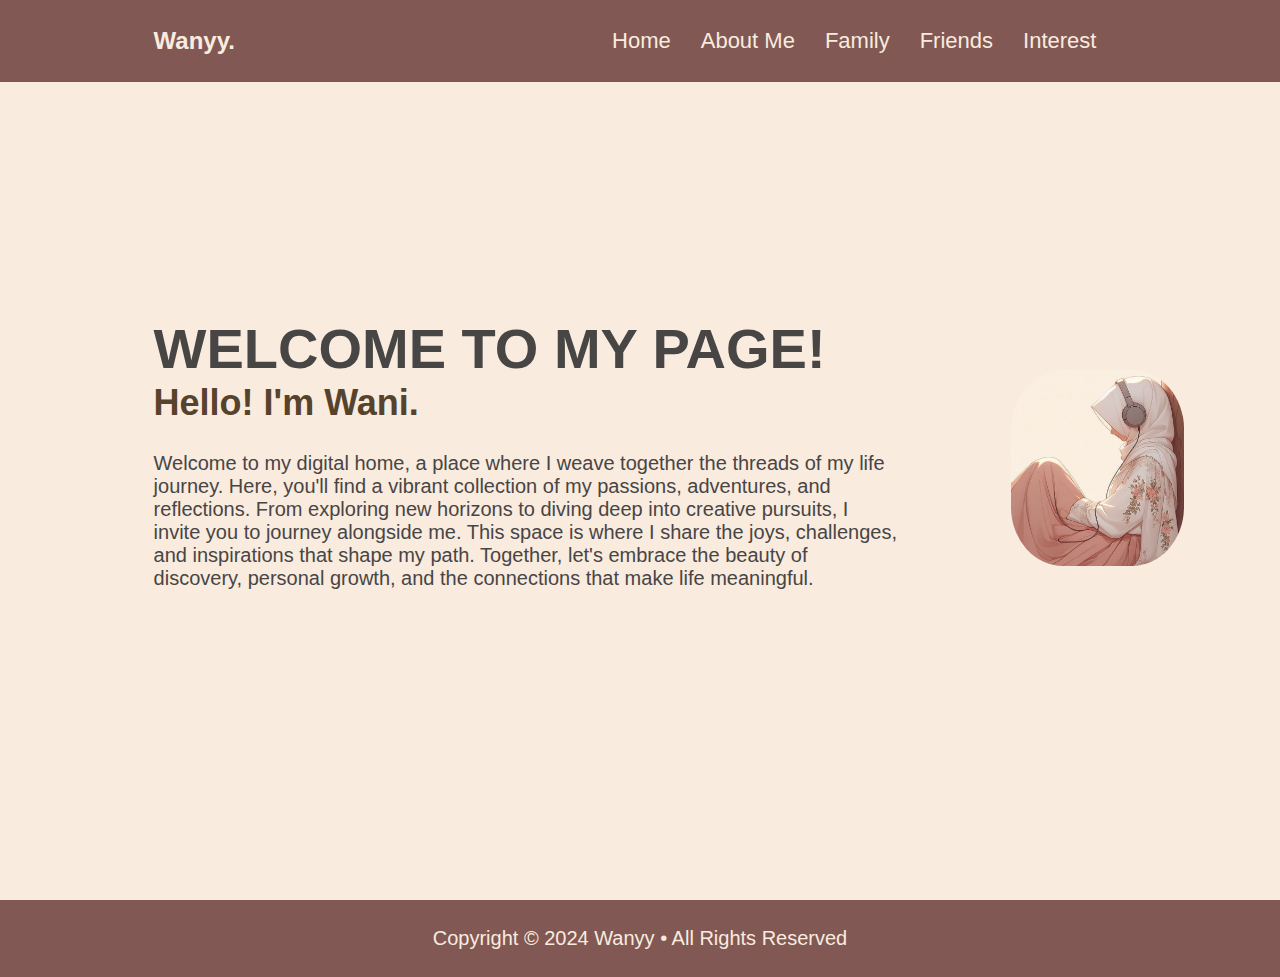
<file: index.html>
<!DOCTYPE html>
<html>
    <head>
        <title>Personal Website</title>
        <link rel="stylesheet"  href="css/style.css">
        <link rel="stylesheet"  href="css/header.css">
    </head>

    <body>

        <header class="header">
            <a href="index.html" class="logo">Wanyy.</a>

            <nav class="navbar">
               <a href="index.html">Home</a>

               <div class="dropdown">
                <a href="aboutme.html">About Me</a>
                <ul class="dropdown-content">
                    <li><a href="aboutme.html#me">Me</a></li>
                    <li class="dropdown">
                        <a href="aboutme.html#educate">Education</a>
                        <ul class="dropdown-content sub-dropdown">
                            <li><a href="aboutme.html#primary-school">Primary School</a></li>
                            <li><a href="aboutme.html#secondary-school">Secondary School</a></li>
                            <li><a href="aboutme.html#stam-era">STAM Era</a></li>
                            <li><a href="aboutme.html#degree">Degree</a></li>
                        </ul>
                    </li>
                </ul>
            </div>

                <a href="family.html">Family</a>
                <a href="friends.html">Friends</a>
                <a href="interest.html">Interest</a>

            </nav>
        </header>
     
     <section class="home">
        <div class="home-content">
            <h1>WELCOME TO MY PAGE!</h1>
            <h3>Hello! I'm Wani.</h3>
            <p>Welcome to my digital home, a place where I weave together the threads of my life journey. 
                Here, you'll find a vibrant collection of my passions, adventures, and reflections. 
                From exploring new horizons to diving deep into creative pursuits, I invite you to journey alongside me. 
                This space is where I share the joys, challenges, and inspirations that shape my path. 
                Together, let's embrace the beauty of discovery, personal growth, and the connections that make life meaningful.</p>
        </div>
        
        <div class="image">
            <img src="gallery/hijabis.jpg" class="girl">
        </div>
     </section>


     <section class="footer">
        <p>Copyright &copy; 2024 Wanyy • All Rights Reserved</p>

    </section>
    </body>
</html>
</file>
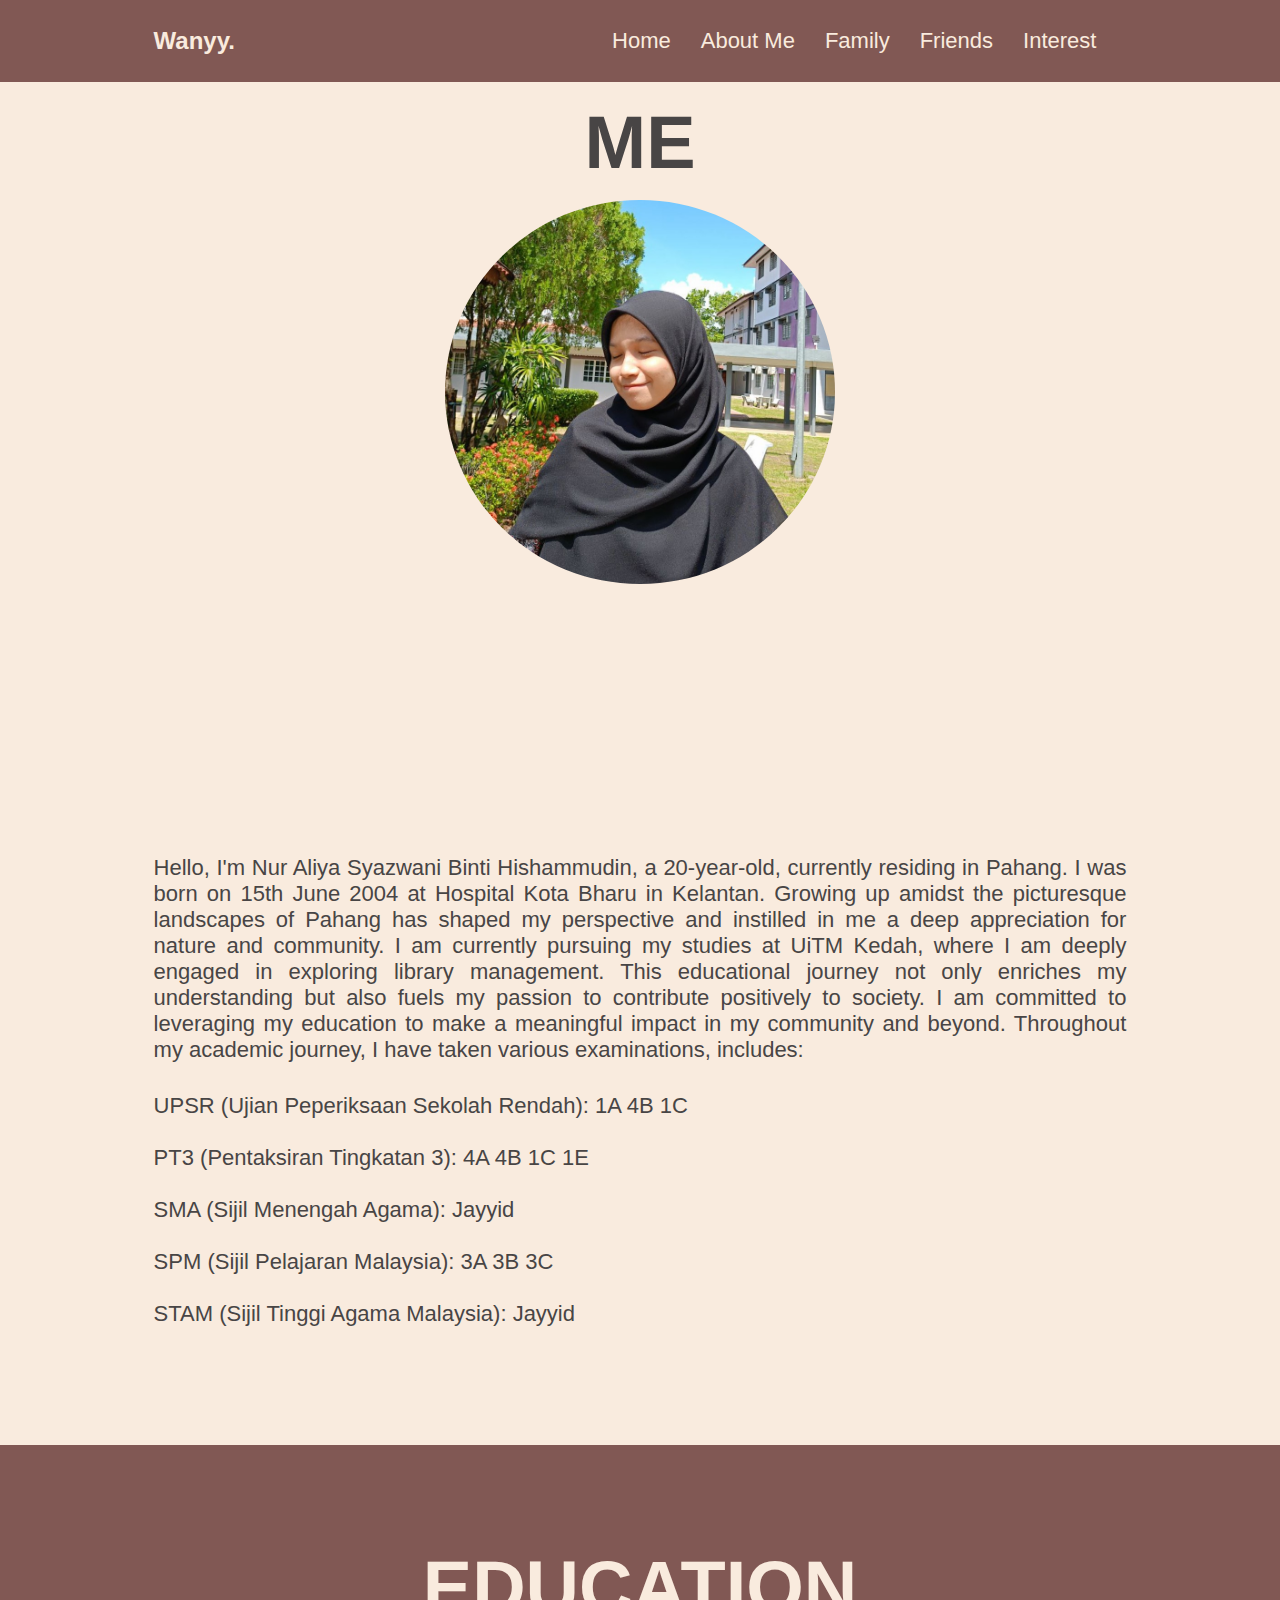
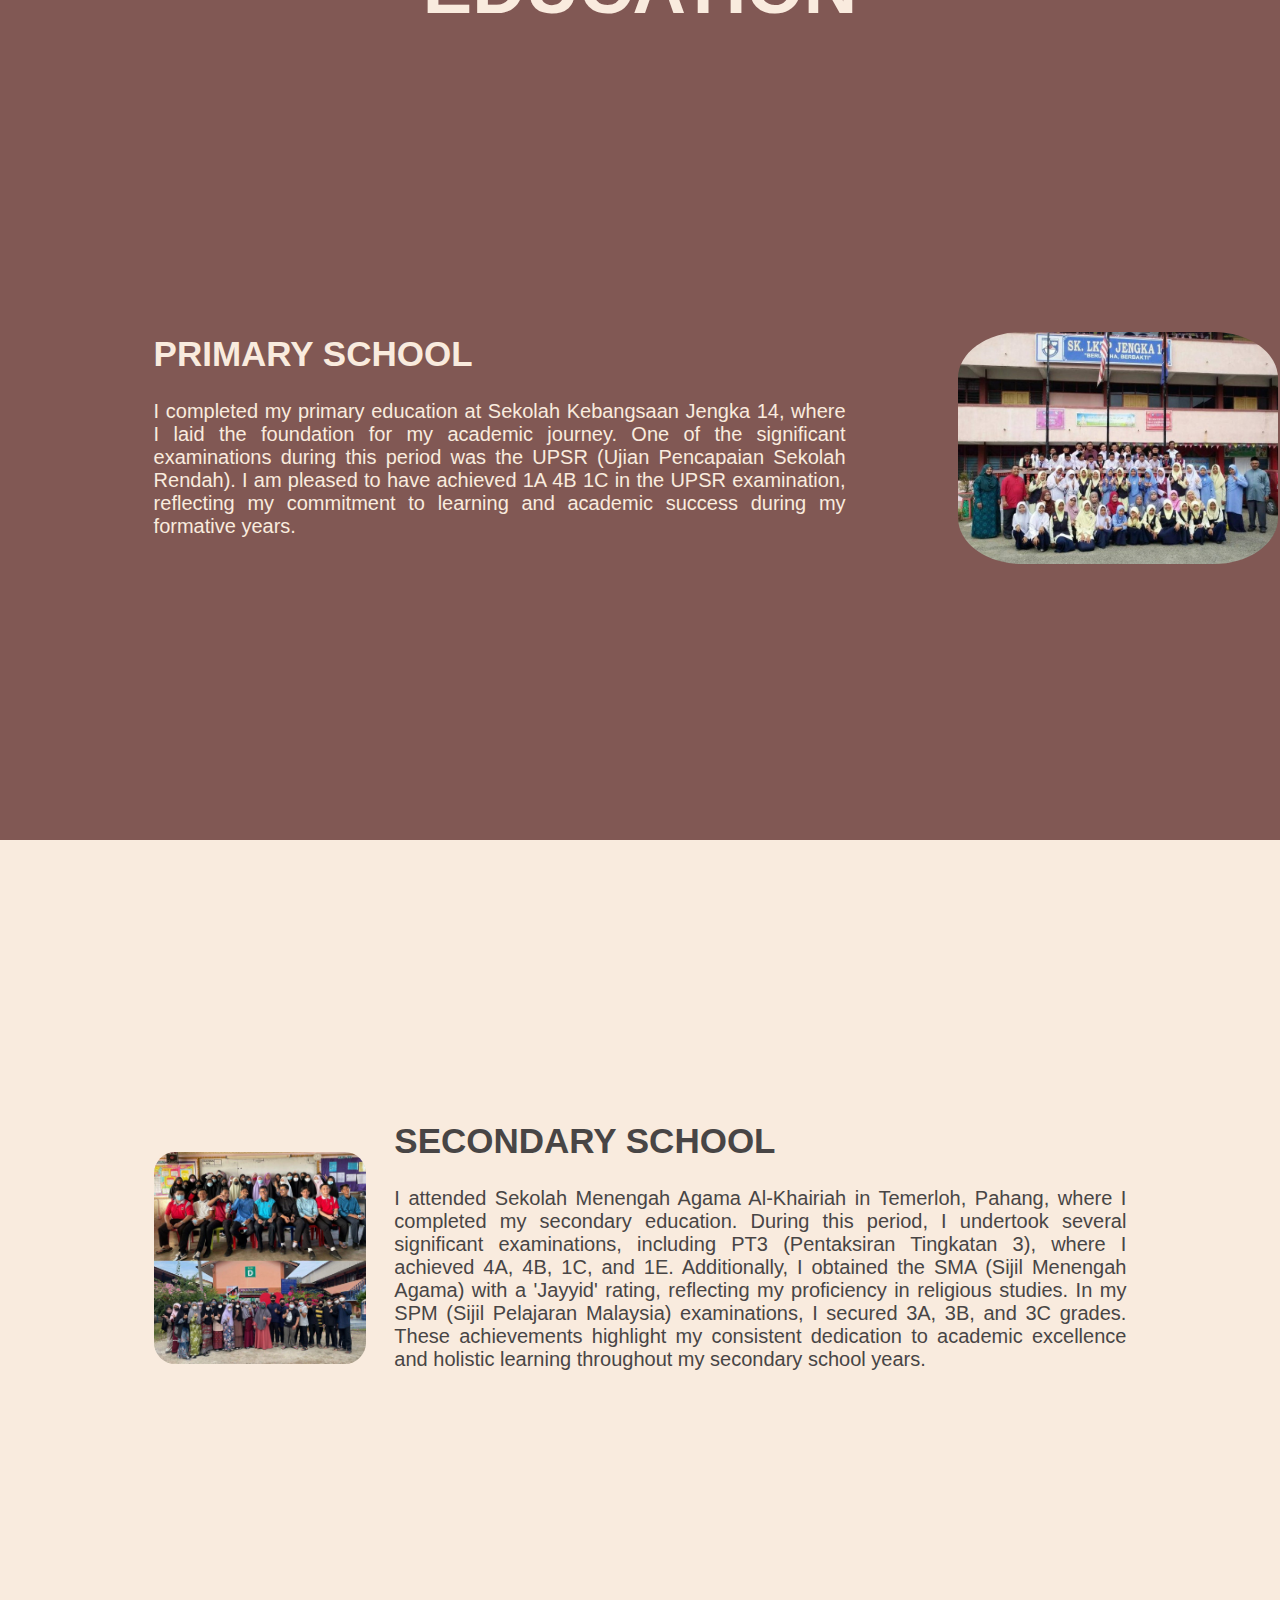
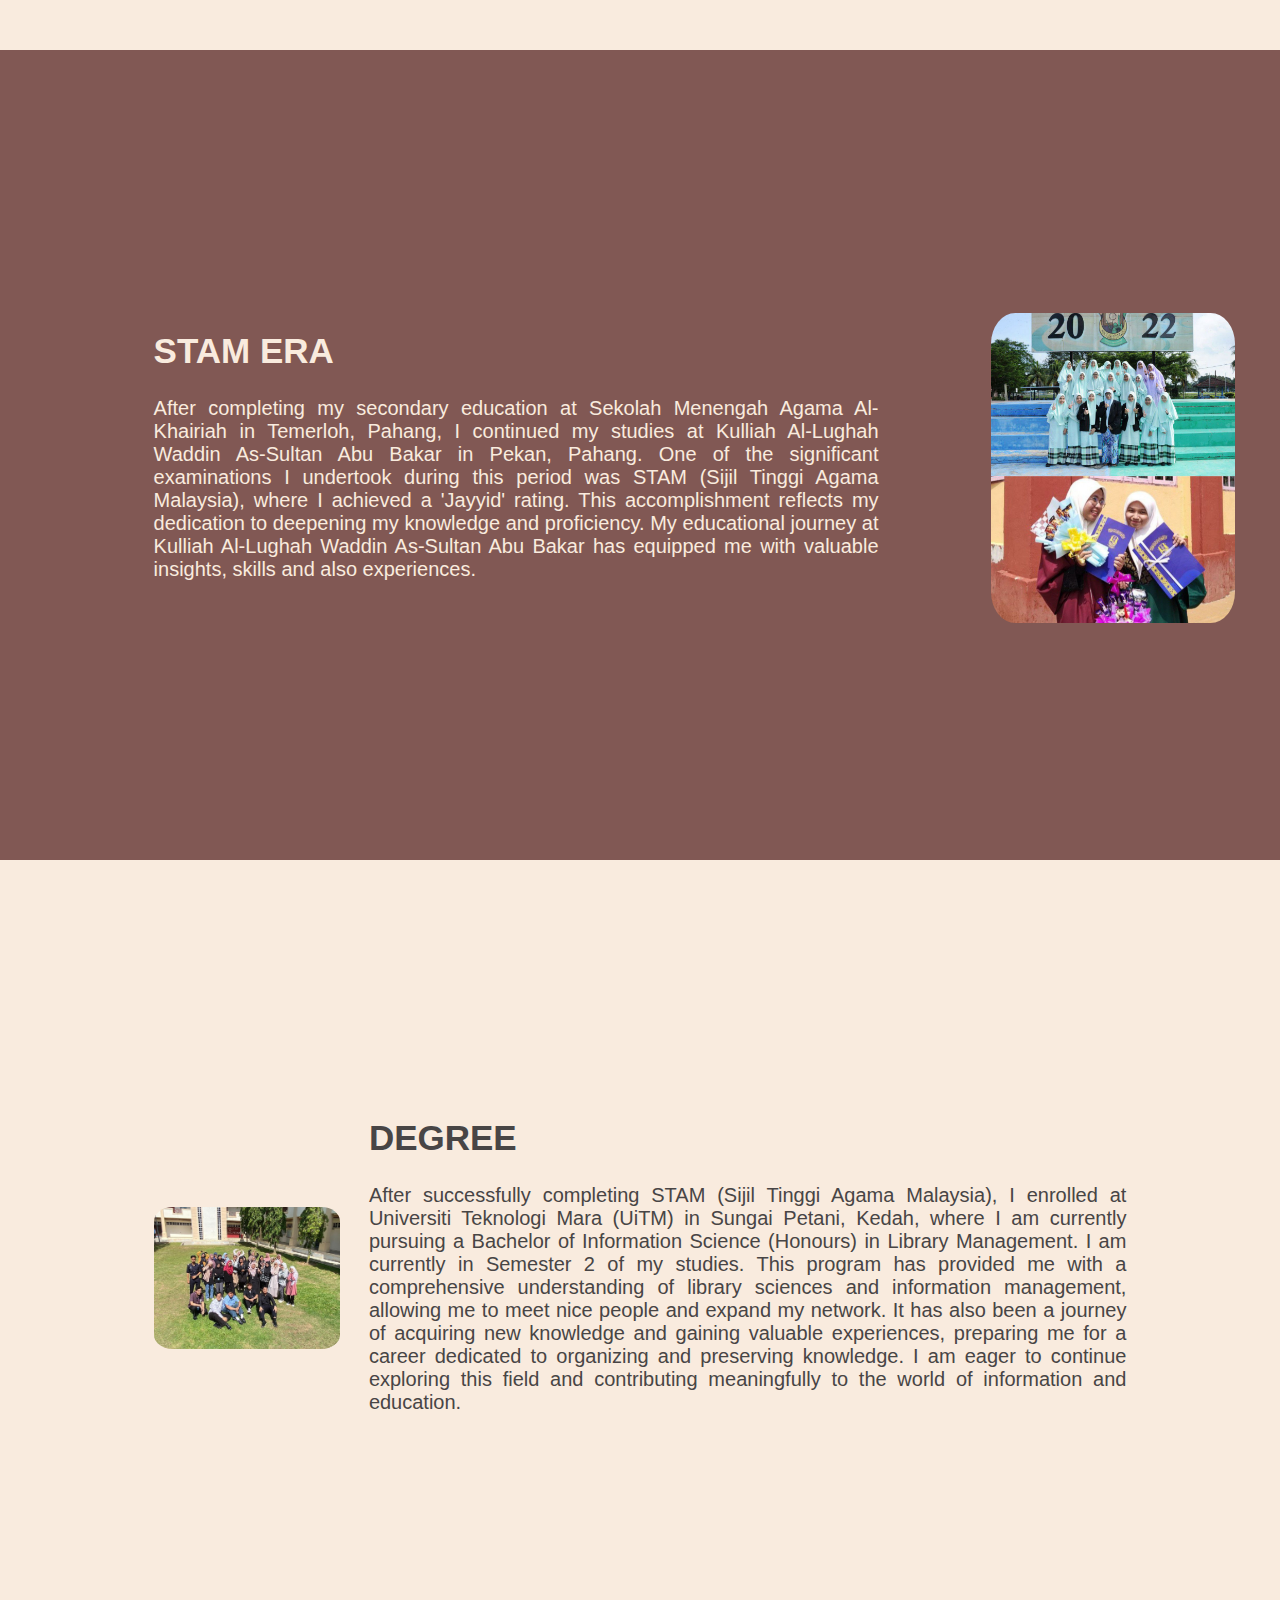
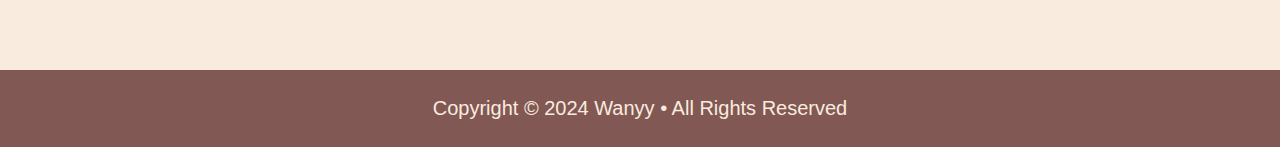
<file: aboutme.html>
<!DOCTYPE html>
<html>
    <head>
        <title>Personal Website</title>
        <link rel="stylesheet"  href="css/aboutme.css">
        <link rel="stylesheet"  href="css/header.css">
        
    </head>

    <body>

        <header class="header">
            <a href="index.html" class="logo">Wanyy.</a>

            <nav class="navbar">
               <a href="index.html">Home</a>

               <div class="dropdown">
                <a href="aboutme.html">About Me</a>
                <ul class="dropdown-content">
                    <li><a href="aboutme.html#me">Me</a></li>
                    <li class="dropdown">
                        <a href="aboutme.html#educate">Education</a>
                        <ul class="dropdown-content sub-dropdown">
                            <li><a href="#primary-school">Primary School</a></li>
                            <li><a href="#secondary-school">Secondary School</a></li>
                            <li><a href="#stam-era">STAM Era</a></li>
                            <li><a href="#degree">Degree</a></li>
                        </ul>
                    </li>
                </ul>
            </div>
            

                <a href="family.html">Family</a>
                <a href="friends.html">Friends</a>
                <a href="interest.html">Interest</a>

            </nav>
        </header>

     <section  id="me" class="aboutme-head">
        <div class="head-cont">
         <center><h1>ME</h1></center>
        </div>
     </section>

     <section class="aboutme-home">
        <div class="aboutme-img">
            <center><img src="gallery/me.jpg"></center>
        </div>
     </section>

     <section class="aboutme-home">
        <div class="aboutme-cont">
            <center><p>Hello, I'm Nur Aliya Syazwani Binti Hishammudin, a 20-year-old, currently residing in Pahang. 
                I was born on 15th June 2004 at Hospital Kota Bharu in Kelantan. Growing up amidst the picturesque landscapes of Pahang has shaped my perspective and instilled in me a deep appreciation for nature and community. 
                I am currently pursuing my studies at UiTM Kedah, where I am deeply engaged in exploring library management. 
                This educational journey not only enriches my understanding but also fuels my passion to contribute positively to society. 
                I am committed to leveraging my education to make a meaningful impact in my community and beyond.
                Throughout my academic journey, I have taken various examinations, includes:
                <ul>
                    <li>UPSR (Ujian Peperiksaan Sekolah Rendah): 1A 4B 1C</li><br>
                    <li>PT3  (Pentaksiran Tingkatan 3): 4A 4B 1C 1E</li><br>
                    <li>SMA  (Sijil Menengah Agama): Jayyid</li><br>
                    <li>SPM  (Sijil Pelajaran Malaysia): 3A 3B 3C</li><br>
                    <li>STAM (Sijil Tinggi Agama Malaysia): Jayyid</li><br>
                </ul></p></center>
        </div>
     </section>

     <section id="educate" class="title">
        <div class="title-cont">
            <center><h1>EDUCATION</h1></center>
        </div>
     </section>

     <section id="primary-school" class="education">
        <div class="edu-cont">
            <h2>PRIMARY SCHOOL</h2>
            <p>I completed my primary education at Sekolah Kebangsaan Jengka 14, where I laid the foundation for my academic journey. 
                One of the significant examinations during this period was the UPSR (Ujian Pencapaian Sekolah Rendah). 
                I am pleased to have achieved 1A 4B 1C in the UPSR examination, reflecting my commitment to learning and academic success during my formative years.</p>
        </div>

        <div class="pri-img">
            <img src="gallery/skj14.jpg">
        </div>

     </section>

     <section id="secondary-school" class="edu2">
        <div class="sec-img">
            <img src="gallery/smakt3.jpg">
        </div>

        <div class="edu2-cont">
            <h2>SECONDARY SCHOOL</h2>
            <p>I attended Sekolah Menengah Agama Al-Khairiah in Temerloh, Pahang, where I completed my secondary education. 
                During this period, I undertook several significant examinations, including PT3 (Pentaksiran Tingkatan 3), where I achieved 4A, 4B, 1C, and 1E. 
                Additionally, I obtained the SMA (Sijil Menengah Agama) with a 'Jayyid' rating, reflecting my proficiency in religious studies. 
                In my SPM (Sijil Pelajaran Malaysia) examinations, I secured 3A, 3B, and 3C grades. 
                These achievements highlight my consistent dedication to academic excellence and holistic learning throughout my secondary school years.</p>
        </div>
     </section>

     <section id="stam-era" class="edu3">
        <div class="edu3-cont">
            <h2>STAM ERA</h2>
            <p>After completing my secondary education at Sekolah Menengah Agama Al-Khairiah in Temerloh, Pahang, I continued my studies at Kulliah Al-Lughah Waddin As-Sultan Abu Bakar in Pekan, Pahang. 
              One of the significant examinations I undertook during this period was STAM (Sijil Tinggi Agama Malaysia), where I achieved a 'Jayyid' rating. 
              This accomplishment reflects my dedication to deepening my knowledge and proficiency. 
              My educational journey at Kulliah Al-Lughah Waddin As-Sultan Abu Bakar has equipped me with valuable insights, skills and also experiences.</p>
        </div>

        <div class="stam-img">
            <img src="gallery/stam.jpg">
        </div>

     </section>

     <section id="degree" class="edu4">
        <div class="degree-img">
            <img src="gallery/2bclass.jpg">
        </div>

        <div class="edu4-cont">
            <h2>DEGREE</h2>
            <p>After successfully completing STAM (Sijil Tinggi Agama Malaysia), I enrolled at Universiti Teknologi Mara (UiTM) in Sungai Petani, Kedah, where I am currently pursuing a Bachelor of Information Science (Honours) in Library Management. 
                I am currently in Semester 2 of my studies. This program has provided me with a comprehensive understanding of library sciences and information management, allowing me to meet nice people and expand my network. 
                It has also been a journey of acquiring new knowledge and gaining valuable experiences, preparing me for a career dedicated to organizing and preserving knowledge. 
                I am eager to continue exploring this field and contributing meaningfully to the world of information and education.</p>
        </div>    
     </section>
    

     <section class="footer">
        <p>Copyright &copy; 2024 Wanyy • All Rights Reserved</p>
        
    </section>
    
    </body>

</html>
</file>
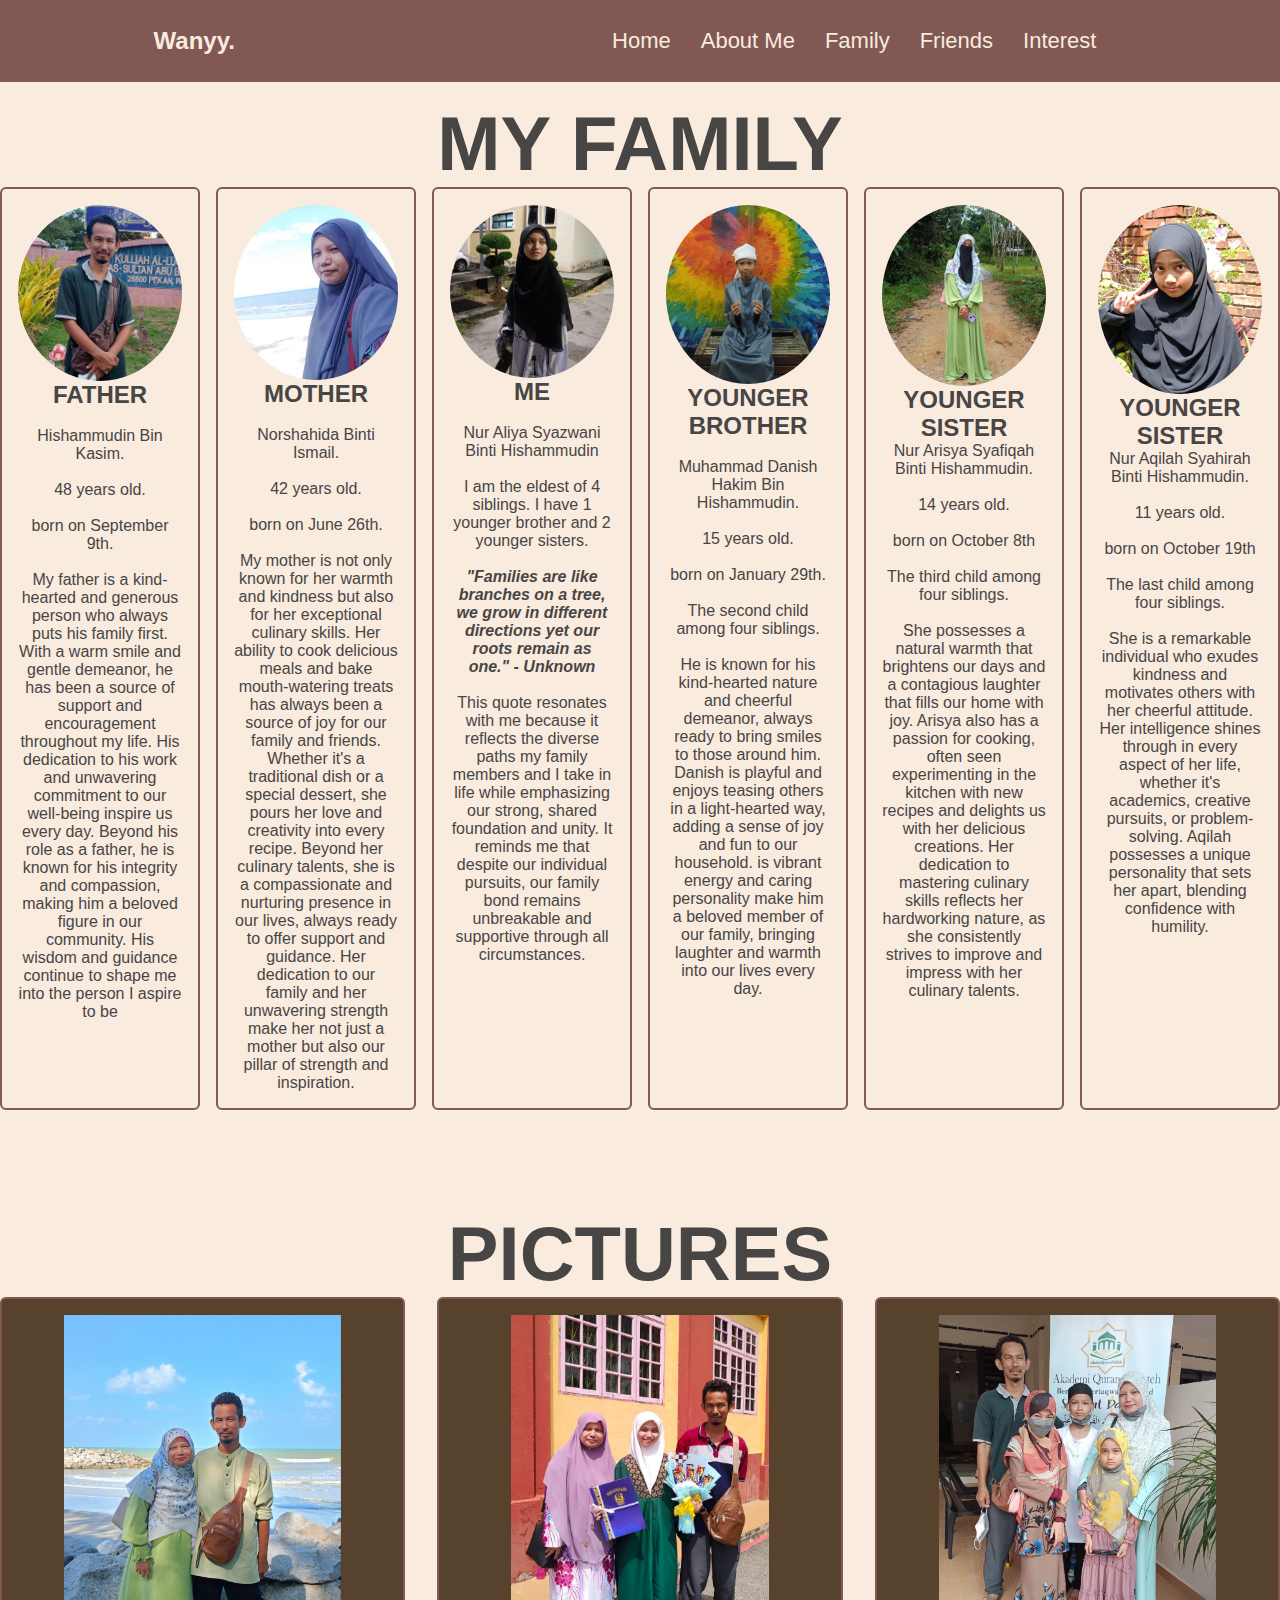
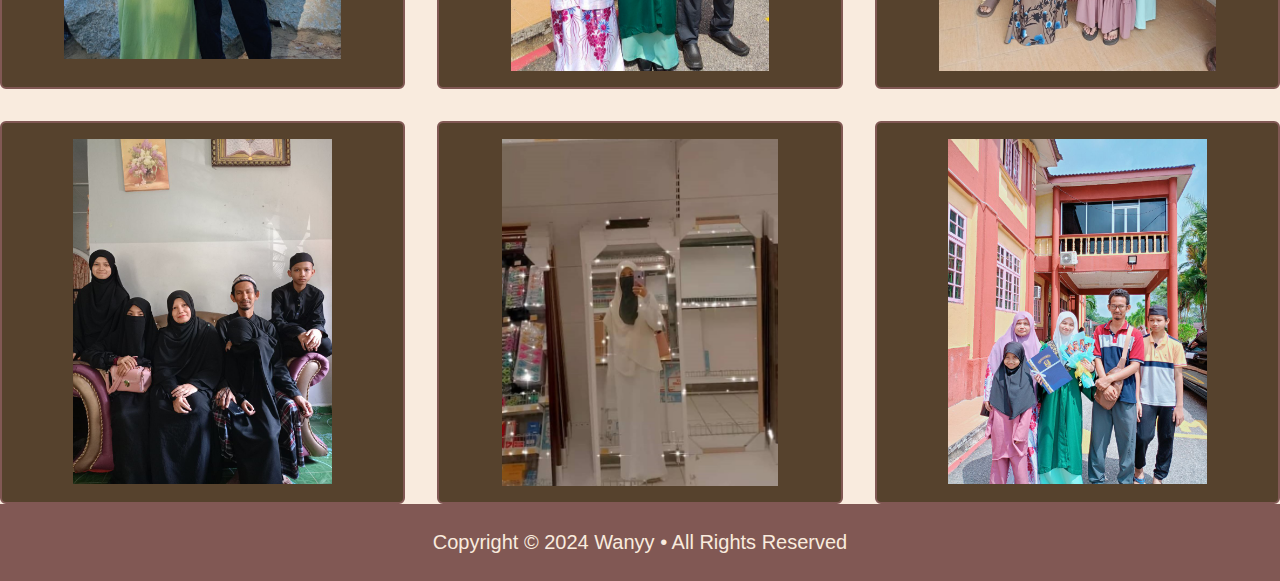
<file: family.html>
<!DOCTYPE html>
<html>
    <head>
        <title>Personal Website</title>
        <link rel="stylesheet"  href="css/family.css">
        <link rel="stylesheet"  href="css/header.css">
    </head>

    <body>

        <header class="header">
            <a href="index.html" class="logo">Wanyy.</a>

            <nav class="navbar">
               <a href="index.html">Home</a>

               <div class="dropdown">
                <a href="aboutme.html">About Me</a>
                <ul class="dropdown-content">
                    <li><a href="aboutme.html#me">Me</a></li>
                    <li class="dropdown">
                        <a href="aboutme.html#educate">Education</a>
                        <ul class="dropdown-content sub-dropdown">
                            <li><a href="aboutme.html#primary-school">Primary School</a></li>
                            <li><a href="aboutme.html#secondary-school">Secondary School</a></li>
                            <li><a href="aboutme.html#stam-era">STAM Era</a></li>
                            <li><a href="aboutme.html#degree">Degree</a></li>
                        </ul>
                    </li>
                </ul>
            </div>
            

                <a href="family.html">Family</a>
                <a href="friends.html">Friends</a>
                <a href="interest.html">Interest</a>

            </nav>
        </header>
     
     <section class="family-home">
        <div class="title-fam">
            <center><h1>MY FAMILY</h1></center>
        </div>
     </section>

     <section class="family">

        <div class="hero-content">
            <div class="image1">
                <img src="gallery/ayah.jpg">
            </div>
            <h2>FATHER</h2>
            <br>
            <ul>
                <li>Hishammudin Bin Kasim.</li><br>
                <li>48 years old.</li><br>
                <li>born on September 9th.</li><br>
            </ul>
            <p>My father is a kind-hearted and generous person who always puts his family first. With a warm smile and gentle demeanor, he has been a source of support and encouragement throughout my life. 
                His dedication to his work and unwavering commitment to our well-being inspire us every day.
                 Beyond his role as a father, he is known for his integrity and compassion, making him a beloved figure in our community. 
                His wisdom and guidance continue to shape me into the person I aspire to be</p>
        </div>

        <div class="heroin-content">
            <div class="image2">
                <img src="gallery/ibu.jpg">
            </div>
            <h2>MOTHER</h2>
            <br>
            <ul>
                <li>Norshahida Binti Ismail.</li><br>
                <li>42 years old.</li><br>
                <li>born on June 26th.</li><br>
            </ul>
            <p>My mother is not only known for her warmth and kindness but also for her exceptional culinary skills.
                Her ability to cook delicious meals and bake mouth-watering treats has always been a source of joy for our family and friends. 
                Whether it's a traditional dish or a special dessert, she pours her love and creativity into every recipe. 
                Beyond her culinary talents, she is a compassionate and nurturing presence in our lives, always ready to offer support and guidance. 
                Her dedication to our family and her unwavering strength make her not just a mother but also our pillar of strength and inspiration.</p> 
        </div>

        <div class="myself-content">
            <div class="image3">
                <img src="gallery/me2.jpg">
            </div>
            <h2>ME</h2>
            <br>
            <ul>
                <li>Nur Aliya Syazwani Binti Hishammudin</li><br>
                <li>I am the eldest of 4 siblings. I have 1 younger brother and 2 younger sisters.</li><br>
            </ul>
            <h4><p>"Families are like branches on a tree, we grow in different directions yet our roots remain as one." - Unknown</p></h4><br>
            <p>This quote resonates with me because it reflects the diverse paths my family members and I take in life while emphasizing our strong, shared foundation and unity. 
                It reminds me that despite our individual pursuits, our family bond remains unbreakable and supportive through all circumstances.
            </p>
           
        </div>

        <div class="son-content">
          <div class="image4">
            <img src="gallery/nish.jpg">
          </div>
            <h2>YOUNGER BROTHER</h2>
               <br>
                <ul>
                   <li>Muhammad Danish Hakim Bin Hishammudin.</li><br>
                  <li>15 years old.</li><br>
                  <li>born on January 29th.</li><br>
                  <li>The second child among four siblings.</li><br>
               </ul>
               <p>He is known for his kind-hearted nature and cheerful demeanor, always ready to bring smiles to those around him. 
               Danish is playful and enjoys teasing others in a light-hearted way, adding a sense of joy and fun to our household.
                is vibrant energy and caring personality make him a beloved member of our family, bringing laughter and warmth into our lives every day.</p>
           
        </div>

        <div class="sis2-content">
            <div class="image5">
                <img src="gallery/asya.jpg">
            </div>
             <h2>YOUNGER SISTER</h2>
              <ul>
                  <li>Nur Arisya Syafiqah Binti Hishammudin.</li><br>
                  <li>14 years old.</li><br>
                 <li>born on October 8th</li><br>
                 <li>The third child among four siblings.</li><br>
              </ul>
                <p>She possesses a natural warmth that brightens our days and a contagious laughter that fills our home with joy. 
                    Arisya also has a passion for cooking, often seen experimenting in the kitchen with new recipes and delights us with her delicious creations. 
                    Her dedication to mastering culinary skills reflects her hardworking nature, as she consistently strives to improve and impress with her culinary talents. 
                </p>
        </div>

        <div class="sis3-content">
            <div class="image6">
                <img src="gallery/qilah.jpg">
            </div>
            <h2>YOUNGER SISTER</h2>
            <ul>
             <li>Nur Aqilah Syahirah Binti Hishammudin.</li><br>
             <li>11 years old.</li><br>
             <li>born on October 19th</li><br>
             <li>The last child among four siblings.</li><br>
            </ul>
            <p>She is a remarkable individual who exudes kindness and motivates others with her cheerful attitude.
                 Her intelligence shines through in every aspect of her life, whether it's academics, creative pursuits, or problem-solving. 
                 Aqilah possesses a unique personality that sets her apart, blending confidence with humility. </p>
        </div>

     </section>

     <section class="gambar">
        <div class="gambar3">
            <center><h1>PICTURES</h1></center>
        </div>
     </section>

     <section class="memory">
    
        <div class="pic1">
            <center><img src="gallery/fam1.jpg"></center>
        </div>

        <div class="pic2">
            <center><img src="gallery/fam2.jpg"></center>
        </div>

        <div class="pic3">
            <center><img src="gallery/fam3.jpg"></center>
        </div>

        <div class="pic4">
            <center><img src="gallery/fam4.jpg"></center>
        </div>

        <div class="pic5">
            <center><img src="gallery/asya2.jpg"></center>
        </div>

        <div class="pic6">
            <center><img src="gallery/fam6.jpg"></center>
        </div>

     </section>

     

     <section class="footer">
        <p>Copyright &copy; 2024 Wanyy • All Rights Reserved</p>
     </section>
    </body>
</html>
</file>
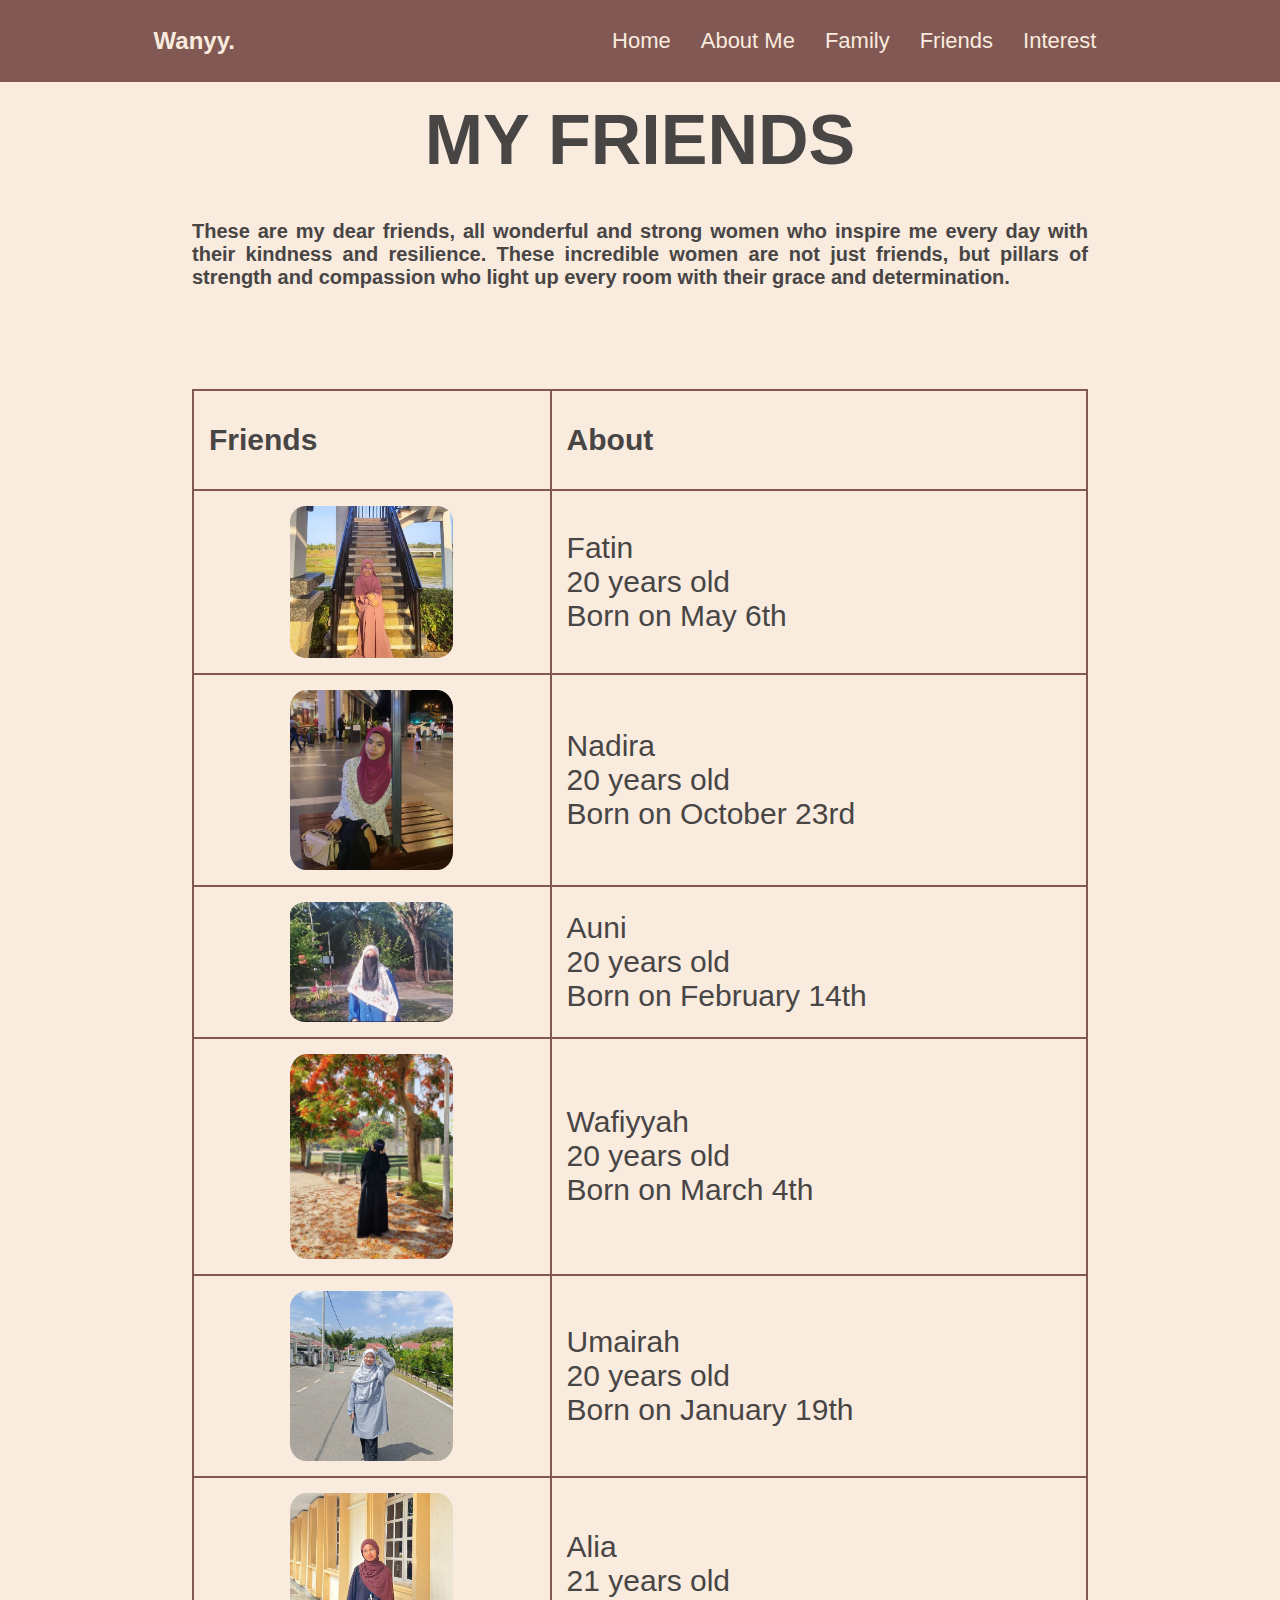
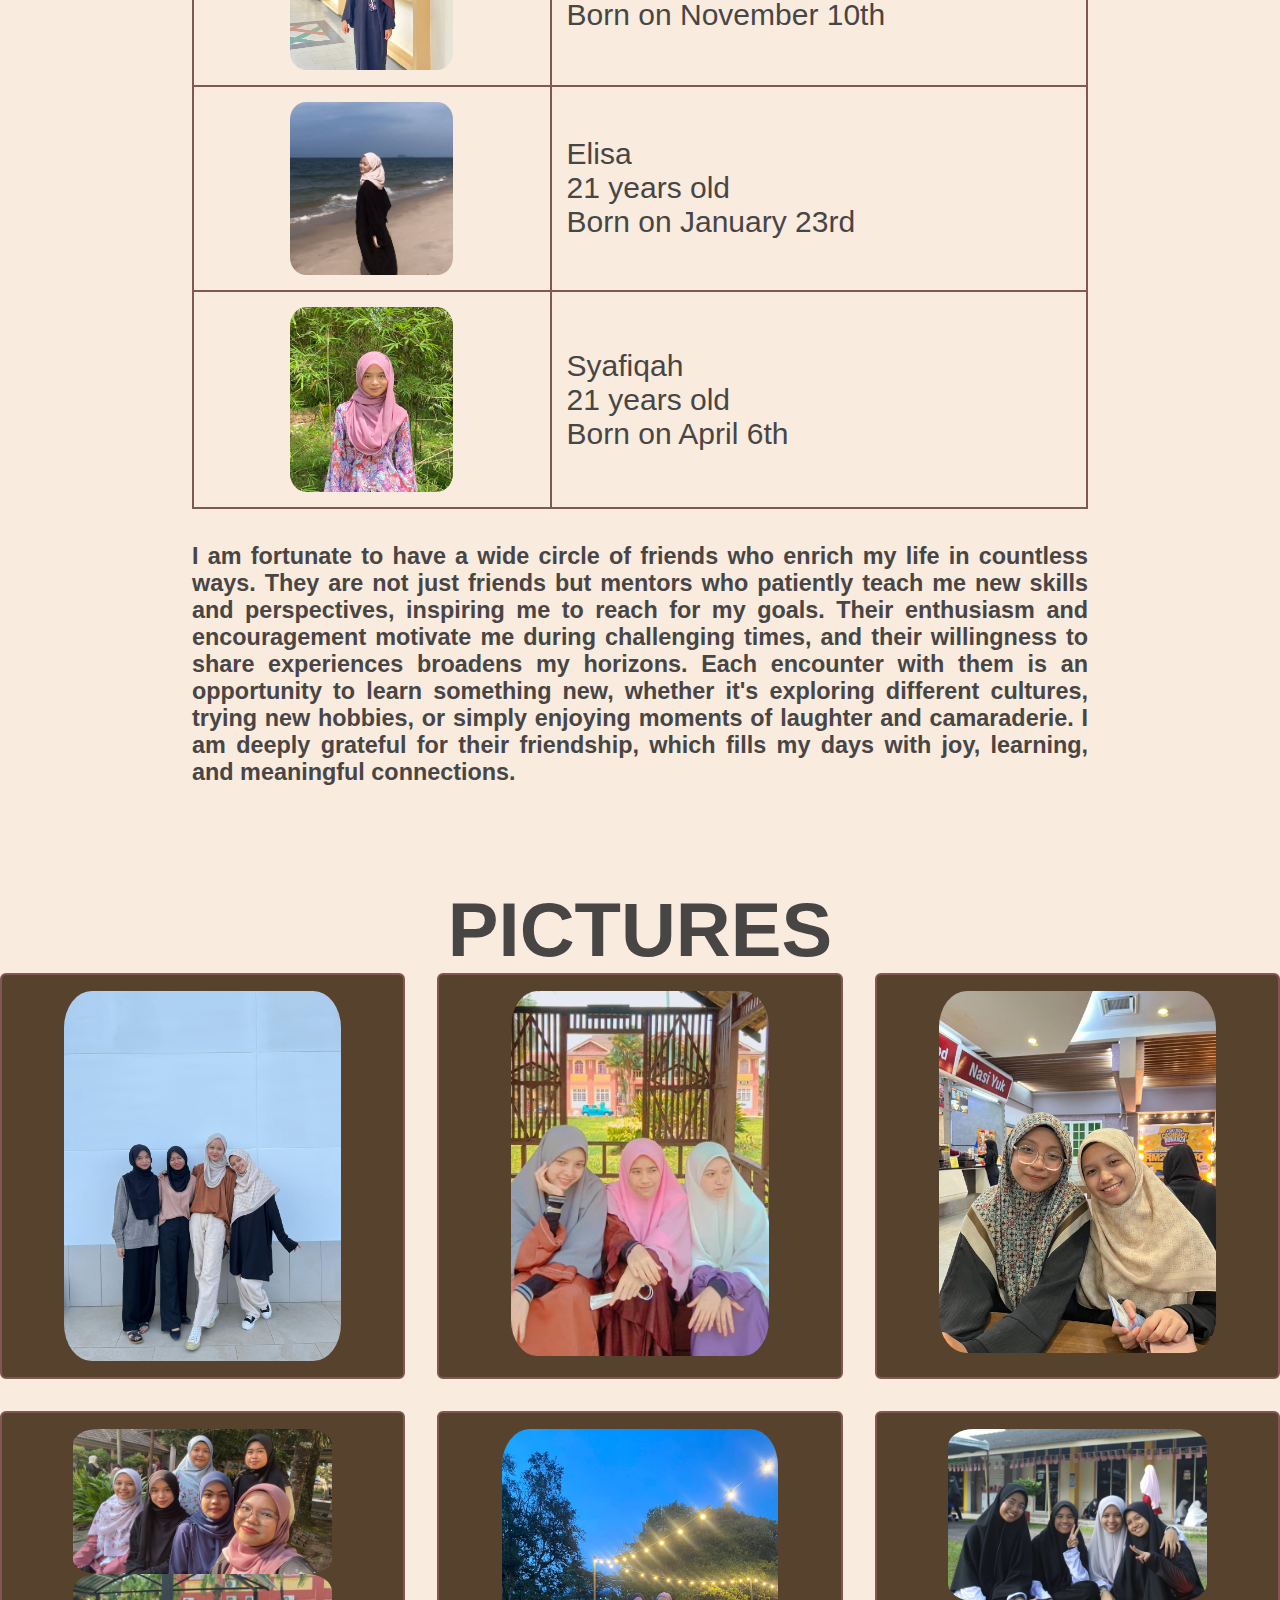
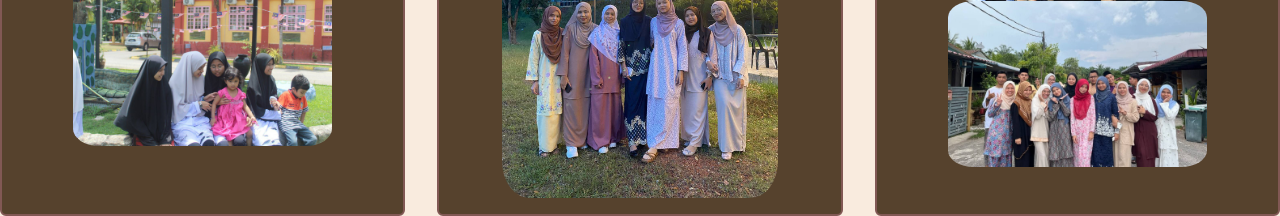
<file: friends.html>
<!DOCTYPE html>
<html>
    <head>
        <title>Personal Website</title>
        <link rel="stylesheet"  href="css/friends.css">
        <link rel="stylesheet"  href="css/header.css">
        <link rel="stylesheet"  href="css/friendmemo.css">
    </head>

    <body>
        <header class="header">
            <a href="index.html" class="logo">Wanyy.</a>

            <nav class="navbar">
               <a href="index.html">Home</a>

               <div class="dropdown">
                <a href="aboutme.html">About Me</a>
                <ul class="dropdown-content">
                    <li><a href="aboutme.html#me">Me</a></li>
                    <li class="dropdown">
                        <a href="aboutme.html#educate">Education</a>
                        <ul class="dropdown-content sub-dropdown">
                            <li><a href="aboutme.html#primary-school">Primary School</a></li>
                            <li><a href="aboutme.html#secondary-school">Secondary School</a></li>
                            <li><a href="aboutme.html#stam-era">STAM Era</a></li>
                            <li><a href="aboutme.html#degree">Degree</a></li>
                        </ul>
                    </li>
                </ul>
            </div>
            

                <a href="family.html">Family</a>
                <a href="friends.html">Friends</a>
                <a href="interest.html">Interest</a>

            </nav>
        </header>
     
        <section class="friends-home">
            <div class="title">
                <center><h1>MY FRIENDS</h1></center><br>
                <h3><p>These are my dear friends, all wonderful and strong women who inspire me every day with their kindness and resilience.
                    These incredible women are not just friends, but pillars of strength and compassion who light up every room with their grace and determination. </p></h3>
            </div>
        </section>
        
        <section class="friends-cont">
            <table>
                <thead>
                    <tr>
                       <th>Friends</th>
                       <th>About</th>
                    </tr>
                </thead>
                <tbody>
                    <tr>
                       <td><center><img src="gallery/fatin.jpg" alt="Image 1"></center></td>
                       <td>
                           <ul>
                               <li>Fatin</li>
                               <li>20 years old</li>
                               <li>Born on May 6th</li>
                           </ul>
                       </td>
                    </tr>
                    <tr>
                       <td><center><img src="gallery/nadira.jpg" alt="Image 2"></center></td>
                       <td>
                           <ul>
                               <li>Nadira</li>
                               <li>20 years old</li>
                               <li>Born on October 23rd</li>
                           </ul>
                       </td>
                    </tr>
                    <tr>
                       <td><center><img src="gallery/auni.jpg" alt="Image 3"></center></td>
                       <td>
                           <ul>
                               <li>Auni</li>
                               <li>20 years old</li>
                               <li>Born on February 14th</li>
                           </ul>
                       </td>
                    </tr>
                    <tr>
                       <td><center><img src="gallery/wafiy.jpg" alt="Image 4"></center></td>
                       <td>
                           <ul>
                               <li>Wafiyyah</li>
                               <li>20 years old</li>
                               <li>Born on March 4th</li>
                           </ul>
                       </td>
                    </tr>
                    <tr>
                       <td><center><img src="gallery/umair.jpg" alt="Image 5"></center></td>
                       <td>
                           <ul>
                               <li>Umairah</li>
                               <li>20 years old</li>
                               <li>Born on January 19th</li>
                           </ul>
                       </td>
                    </tr>
                    <tr>
                       <td><center><img src="gallery/alia.jpg" alt="Image 6"></center></td>
                       <td>
                           <ul>
                               <li>Alia</li>
                               <li>21 years old</li>
                               <li>Born on November 10th</li>
                           </ul>
                       </td>
                    </tr>
                    <tr>
                       <td><center><img src="gallery/elisa.jpg" alt="Image 7"></center></td>
                       <td>
                           <ul>
                               <li>Elisa</li>
                               <li>21 years old</li>
                               <li>Born on January 23rd</li>
                           </ul>
                       </td>
                    </tr>
                    <tr>
                       <td><center><img src="gallery/syapiqah.jpg" alt="Image 8"></center></td>
                       <td>
                           <ul>
                               <li>Syafiqah</li>
                               <li>21 years old</li>
                               <li>Born on April 6th</li>
                           </ul>
                       </td>
                    </tr>
                    
                </tbody>
            </table>
            <br>
            <div class="more-cont">
                <h3><p>I am fortunate to have a wide circle of friends who enrich my life in countless ways. 
                    They are not just friends but mentors who patiently teach me new skills and perspectives, inspiring me to reach for my goals. 
                    Their enthusiasm and encouragement motivate me during challenging times, and their willingness to share experiences broadens my horizons. 
                    Each encounter with them is an opportunity to learn something new, whether it's exploring different cultures, trying new hobbies, or simply enjoying moments of laughter and camaraderie. 
                    I am deeply grateful for their friendship, which fills my days with joy, learning, and meaningful connections.</p></h3>

            </div>


        </section>
        

        <section class="gambar">
            <div class="gambar3">
                <center><h1>PICTURES</h1></center>
            </div>
        </section>

        
        <section class="memory">
    
            <div class="pic1">
                <center><img src="gallery/friend1.jpg"></center>
            </div>
    
            <div class="pic2">
                <center><img src="gallery/friend2.jpg"></center>
            </div>
    
            <div class="pic3">
                <center><img src="gallery/friend3.jpg"></center>
            </div>
    
            <div class="pic4">
                <center><img src="gallery/friend4.jpg"></center>
                <center><img src="gallery/friend7.jpg"></center>

            </div>
    
            <div class="pic5">
                <center><img src="gallery/friend5.jpg"></center>
            </div>
    
            <div class="pic6">
                <center><img src="gallery/friend6.jpg"></center>
                <center><img src="gallery/friend8.jpg"></center>
            </div>
    
         </section>
    


       
    </body>
</html>
</file>
<file: css/style.css>
/* Global style */

*{
    margin: 0;
    padding: 0;
    box-sizing: border-box;
    font-family: 'Poppins', sans-serif;
    text-decoration: none;
    list-style: none;
}

.home {
    width: 100%;
    min-height: 100vh;
    background: #F9EBDE;
    color: #484545;
    display: flex;
    align-items: center;
    gap: 7em;
    padding: 40px 12% 0;
}

.home-content {
    max-width: 800px;
}

.home-content h1 {
    font-size: 56px;
    line-height: 1.2;
}

.home-content h3 {
    font-size: 36px;
    color: #56422d;
}

.home-content p {
    font-size: 20px;
    margin: 28px 0 35px;
    
}

.image img{
    border-radius: 30%;
    width: 150%;
    height: 180%;
}
</file>
<file: css/header.css>
/* Global Styles */

*{
    margin: 0;
    padding: 0;
    box-sizing: border-box;
    font-family: 'Poppins', sans-serif;
    text-decoration: none;
    list-style: none;
}
       
.header { 
    position: fixed;
    top: 0;
    left: 0;
    width: 100%;
    padding: 27px 12%;
    background:  #815854;
    display: flex;
    justify-content: space-between;
    align-items: center;
    z-index: 100;
}
       
.logo {
    font-size: 24px;
    color: #F9EBDE;
    text-decoration: none;
    font-weight: 600;
}

.navbar {
    display: flex;
    align-items: center;
}

.navbar a {
    font-size: 22px;
    color:#F9EBDE ;
    text-decoration: none;
    font-weight: 500;
    margin-right: 30px;
    position: relative;
    transition: 0.3s;
}
       
.navbar a:hover, .navbar a.active {
    color: #271401;
}


.dropdown {
    position: relative;
}   

.dropdown-content{
    display: none;
    position: absolute;
    top: 100%;
    left: 0;
    background-color: #815854;
    width: 200px;
    padding: 10px 0;
    box-shadow: 0px 8px 16px 0px rgba(0,0,0,0.2);
    z-index: 100;
}

.dropdown:hover > .dropdown-content {
    display: block;
}

.sub-dropdown .dropdown-content {
    position: absolute;
    top: 0;
    left: 100%;
    display: none;
    
}

.sub-dropdown:hover > .dropdown-content {
    display: block;
}

.dropdown-content li {
    text-align: left;
    padding: 10px 15px;
}

.dropdown-content li a {
    color: #F9EBDE;
    text-decoration: none;
    display: block;
    font-size: 18px;
    transition: 0.3s;
}

.dropdown-content li a:hover {
    color: #271401;
}
     
.footer{
    text-align: center;
    background-color: #815854;
    color: #F9EBDE;
    padding: 27px 12%;
    font-size: 20px;
    width: 100%;
}

::-webkit-scrollbar {
    width: 15px;
}
   
::-webkit-scrollbar-thumb {
    background-color: #815854;
}
   
::-webkit-scrollbar-track {
    background-color: #F9EBDE;
    width: 50px;
}
</file>
<file: css/aboutme.css>
/* Global style */

*{
    margin: 0;
    padding: 0;
    box-sizing: border-box;
    font-family: 'Poppins', sans-serif;
    text-decoration: none;
    list-style: none;
}

.head-cont {
    max-height: 100vh;
    font-size: 37px;
    background: #F9EBDE;
    color:  #484545;
    gap: 7em;
    padding: 100px 15% 0;
    width: 100%;
}

.aboutme-home {
    width: 100%;
    min-height: 70vh;
    background: #F9EBDE;
    color:  #484545;
    align-items: center;
    gap: 5em;
    padding: 15px 12% 0;
}

.aboutme-img img {
    width: 40%;
    height: 35%;
    border-radius: 50%;
    cursor: pointer;
    box-sizing: border-box; 
    align-items: center;
}

.aboutme-cont p {
    font-size: 22px;
    margin: 25px 0 30px;
    text-align: justify;
}
.aboutme-cont ul {
    font-size: 22px;
    margin: 25px 0 30px;
    text-align: justify;
}

.title-cont {
    max-height: 100vh;
    font-size: 37px;
    background: #815854;
    color: #F9EBDE;
    gap: 7em;
    padding: 100px 15% 0;
    width: 100%;
}

.education {
    width: 100%;
    min-height: 90vh;
    background: #815854;
    color: #F9EBDE;
    display: flex;
    align-items: center;
    gap: 7em;
    padding: 30px 12% 0;
}

.edu-cont h2 {
    font-size: 35px;
    line-height: 1.2;
}

.edu-cont p {
    font-size: 20px;
    margin: 25px 0 30px;
    text-align: justify;
}

.pri-img img {
    position: relative;
    width: 190%;
    height: 180%;
    border-radius: 20%;
    box-sizing: border-box;
}

.edu2 {
    width: 100%;
    min-height: 90vh;
    background: #F9EBDE;
    color: #484545;
    display: flex;
    align-items: center;
    gap: 7em;
    padding: 30px 12% 0;
}

.sec-img img {
    position: relative;
    width: 165%;
    height: 160%;
    border-radius: 10%;
    box-sizing: border-box;
}

.edu2-cont h2 {
    font-size: 35px;
    line-height: 1.2;
}

.edu2-cont p {
    font-size: 20px;
    margin: 25px 0 30px;
    text-align: justify;
}

.edu3 {
    width: 100%;
    min-height: 90vh;
    background: #815854;
    color: #F9EBDE;
    display: flex;
    align-items: center;
    gap: 7em;
    padding: 30px 12% 0;
}

.edu3-cont h2 {
    font-size: 35px;
    line-height: 1.2;
}

.edu3-cont p {
    font-size: 20px;
    margin: 25px 0 30px;
    text-align: justify;
}

.stam-img img {
    position: relative;
    width: 180%;
    height: 150%;
    border-radius: 10%;
    box-sizing: border-box;
}

.edu4 {
    width: 100%;
    min-height: 90vh;
    background: #F9EBDE;
    color: #484545;
    display: flex;
    align-items: center;
    gap: 7em;
    padding: 30px 12% 0;
}

.degree-img img {
    position: relative;
    width: 180%;
    height: 160%;
    border-radius: 10%;
    box-sizing: border-box;
}

.edu4-cont h2 {
    font-size: 35px;
    line-height: 1.2;
}

.edu4-cont p {
    font-size: 20px;
    margin: 25px 0 30px;
    text-align: justify;
}
</file>
<file: css/family.css>
/* Global style */

*{
    margin: 0;
    padding: 0;
    box-sizing: border-box;
    font-family: 'Poppins', sans-serif;
    text-decoration: none;
    list-style: none;
}

.family-home {
    max-height: 100vh;
    font-size: 38px;
    background: #F9EBDE;
    color: #484545;
    gap: 7em;
    padding: 100px 15% 0;
    width: 100%;
}



.family {
    width: 100%;
    margin-inline: auto;
}

.family {
    display: grid;
    background: #F9EBDE;
    color: #484545;
    grid-template-columns: repeat(6, 1fr);
    gap: 1rem;
    margin-top: 0;
}

.hero-content {
    border: 2px solid #815854;
    border-radius: 6px;
    padding: 1rem;
    text-align: center;
    
}

.hero-content img {
    border-radius: 50%;
    max-width: 100%;
    display: block;
    cursor: pointer;
    box-sizing: border-box;
}

.heroin-content {
    border: 2px solid #815854;
    border-radius: 6px;
    padding: 1rem;
    text-align: center;
}

.heroin-content img {
    border-radius: 50%;
    max-width: 100%;
    display: block;
    cursor: pointer;
    box-sizing: border-box;
}

.myself-content {
    border: 2px solid #815854;
    border-radius: 6px;
    padding: 1rem;
    text-align: center;
}

.myself-content h4 {
    font-style: italic;
}

.myself-content img {
    border-radius: 50%;
    max-width: 100%;
    display: block;
    cursor: pointer;
    box-sizing: border-box;
}  

.son-content {
    border: 2px solid #815854;
    border-radius: 6px;
    padding: 1rem;
    text-align: center;
}

.son-content img {
    border-radius: 50%;
    max-width: 100%;
    display: block;
    cursor: pointer;
    box-sizing: border-box;
}

.sis2-content {
    border: 2px solid #815854;
    border-radius: 6px;
    padding: 1rem;
    text-align: center;
}

.sis2-content img {
    border-radius: 50%;
    max-width: 100%;
    display: block;
    cursor: pointer;
    box-sizing: border-box;
}

.sis3-content {
    border: 2px solid #815854;
    border-radius: 6px;
    padding: 1rem;
    text-align: center;
}

.sis3-content img {
    border-radius: 50%;
    max-width: 100%;
    display: block;
    cursor: pointer;
    box-sizing: border-box;
}

.gambar {
    max-height: 100vh;
    font-size: 38px;
    background: #F9EBDE;
    color: #484545;
    gap: 7em;
    padding: 100px 15% 0;
    width: 100%;
}

img {
    max-width: 50%;
    display: block;
    box-sizing: border-box;
}

.memory {
    width: 100%;
    margin-inline: auto;
}

.memory {
    display: grid;
    background: #F9EBDE;
    color: #484545;
    grid-template-columns: repeat(3, 1fr);
    gap: 2rem;
    margin-top: 0;
}

.pic1 {
    border: 2px solid #815854;
    border-radius: 6px;
    padding: 1rem;
    background-color: #56422d;
}

.pic1 img {
    max-width: 75%; 
    height: auto; 
}

.pic2 {
    border: 2px solid #815854;
    border-radius: 6px;
    padding: 1rem;
    background-color: #56422d;
}

.pic2 img {
    max-width: 70%; 
    height: auto; 
}

.pic3 {
    border: 2px solid #815854;
    border-radius: 6px;
    padding: 1rem;
    background-color: #56422d;
}

.pic3 img {
    max-width: 75%; 
    height: auto; 
}

.pic4 {
    border: 2px solid #815854;
    border-radius: 6px;
    padding: 1rem;
    background-color: #56422d;
}

.pic4 img {
    max-width: 70%; 
    height: auto; 
}

.pic5 {
    border: 2px solid #815854;
    border-radius: 6px;
    padding: 1rem;
    background-color: #56422d;
}

.pic5 img {
    max-width: 75%; 
    height: auto; 
}

.pic6 {
    border: 2px solid #815854;
    border-radius: 6px;
    padding: 1rem;
    background-color: #56422d;
}

.pic6 img {
    max-width: 70%; 
    height: auto; 
}
</file>
<file: css/friends.css>
/* Global style */

*{
    margin: 0;
    padding: 0;
    box-sizing: border-box;
    font-family: 'Poppins', sans-serif;
    text-decoration: none;
    list-style: none;
}


.friends-home {
    max-height: 100vh;
    font-size: 35px;
    background: #F9EBDE;
    color: #484545;
    gap: 7em;
    padding: 100px 15% 0;
    width: 100%;
}

.title h3{
    font-size: 20px;
    text-align: justify;
}

.friends-cont {
    min-height: none;
    font-size: 30px;
    background: #F9EBDE;
    color: #484545;
    gap: 7em;
    padding: 100px 15% 0;
    width: 100%;
}

table {
    border-collapse: collapse;
    width: 100%;
}

table, th, td {
    border: 2px solid #815854;
    height: 100px;
    text-align: justify;
}

th:nth-child(1), td:nth-child(1) {
    width: 40%; 
}

th:nth-child(2), td:nth-child(2) {
    width: 60%; 
}

th, td {
    padding: 15px;
}

img {
    max-width: 70%; 
    height: auto; 
    border-radius: 10%;
    
}

.more-cont {
    font-size: 20px;
    text-align: justify;

}
</file>
<file: css/friendmemo.css>
* Global style */

*{
    margin: 0;
    padding: 0;
    box-sizing: border-box;
    font-family: 'Poppins', sans-serif;
    text-decoration: none;
    list-style: none;
}

.gambar {
    max-height: 100vh;
    font-size: 38px;
    background: #F9EBDE;
    color: #484545;
    gap: 7em;
    padding: 100px 15% 0;
    width: 100%;
}

img {
    max-width: 50%;
    display: block;
    box-sizing: border-box;
}

.memory {
    width: 100%;
    margin-inline: auto;
}

.memory {
    display: grid;
    background: #F9EBDE;
    color: #484545;
    grid-template-columns: repeat(3, 1fr);
    gap: 2rem;
    margin-top: 0;
}

.pic1 {
    border: 2px solid #815854;
    border-radius: 6px;
    padding: 1rem;
    background-color: #56422d;
}

.pic1 img {
    max-width: 75%; 
    height: auto; 
}

.pic2 {
    border: 2px solid #815854;
    border-radius: 6px;
    padding: 1rem;
    background-color: #56422d;
}

.pic2 img {
    max-width: 70%; 
    height: auto; 
}

.pic3 {
    border: 2px solid #815854;
    border-radius: 6px;
    padding: 1rem;
    background-color: #56422d;
}

.pic3 img {
    max-width: 75%; 
    height: auto; 
}

.pic4 {
    border: 2px solid #815854;
    border-radius: 6px;
    padding: 1rem;
    background-color: #56422d;
}

.pic4 img {
    max-width: 70%; 
    height: auto; 
}

.pic5 {
    border: 2px solid #815854;
    border-radius: 6px;
    padding: 1rem;
    background-color: #56422d;
}

.pic5 img {
    max-width: 75%; 
    height: auto; 
}

.pic6 {
    border: 2px solid #815854;
    border-radius: 6px;
    padding: 1rem;
    background-color: #56422d;
    justify-content: space-between;
}

.pic6 img {
    max-width: 70%; 
    height: auto; 
}
</file>
